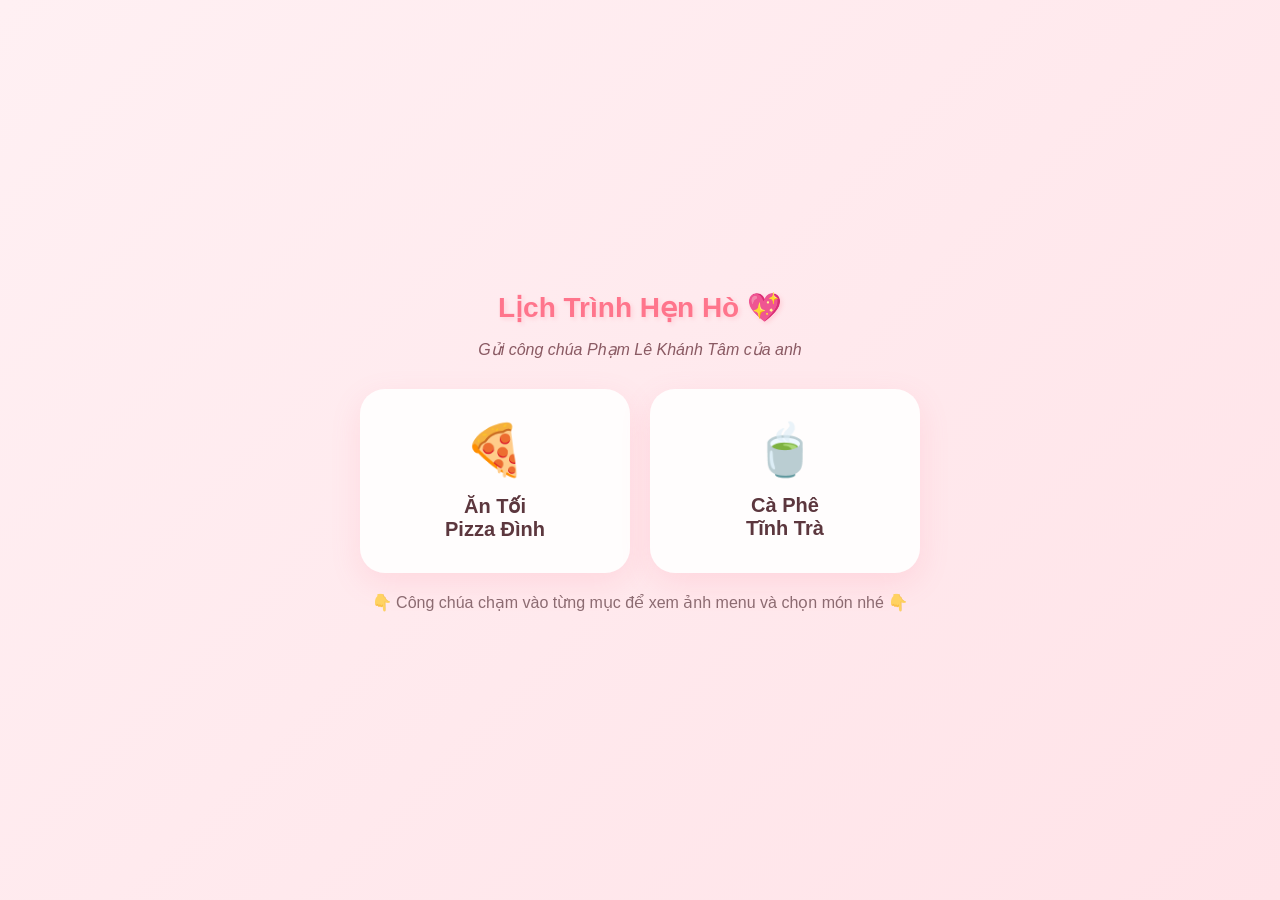
<file: index.html>
<!DOCTYPE html>
<html lang="vi">
<head>
    <meta charset="UTF-8">
    <meta name="viewport" content="width=device-width, initial-scale=1.0">
    <title>Lịch Trình Đi Chơi 💖</title>
    <link rel="stylesheet" href="style.css">
</head>
<body>
    <div class="container">
        <h1 class="title floating">Lịch Trình Hẹn Hò 💖</h1>
        <p class="subtitle floating-delayed">Gửi công chúa Phạm Lê Khánh Tâm của anh</p>
        
        <div class="menu-grid">
            <a href="pizza.html" class="card floating">
                <div class="card-icon">🍕</div>
                <div class="card-title">Ăn Tối<br>Pizza Đình</div>
            </a>
            <a href="cafe.html" class="card floating-delayed">
                <div class="card-icon">🍵</div>
                <div class="card-title">Cà Phê<br>Tĩnh Trà</div>
            </a>
        </div>
        <p style="text-align: center; opacity: 0.7;" class="floating">👇 Công chúa chạm vào từng mục để xem ảnh menu và chọn món nhé 👇</p>
    </div>
</body>
</html>
</file>
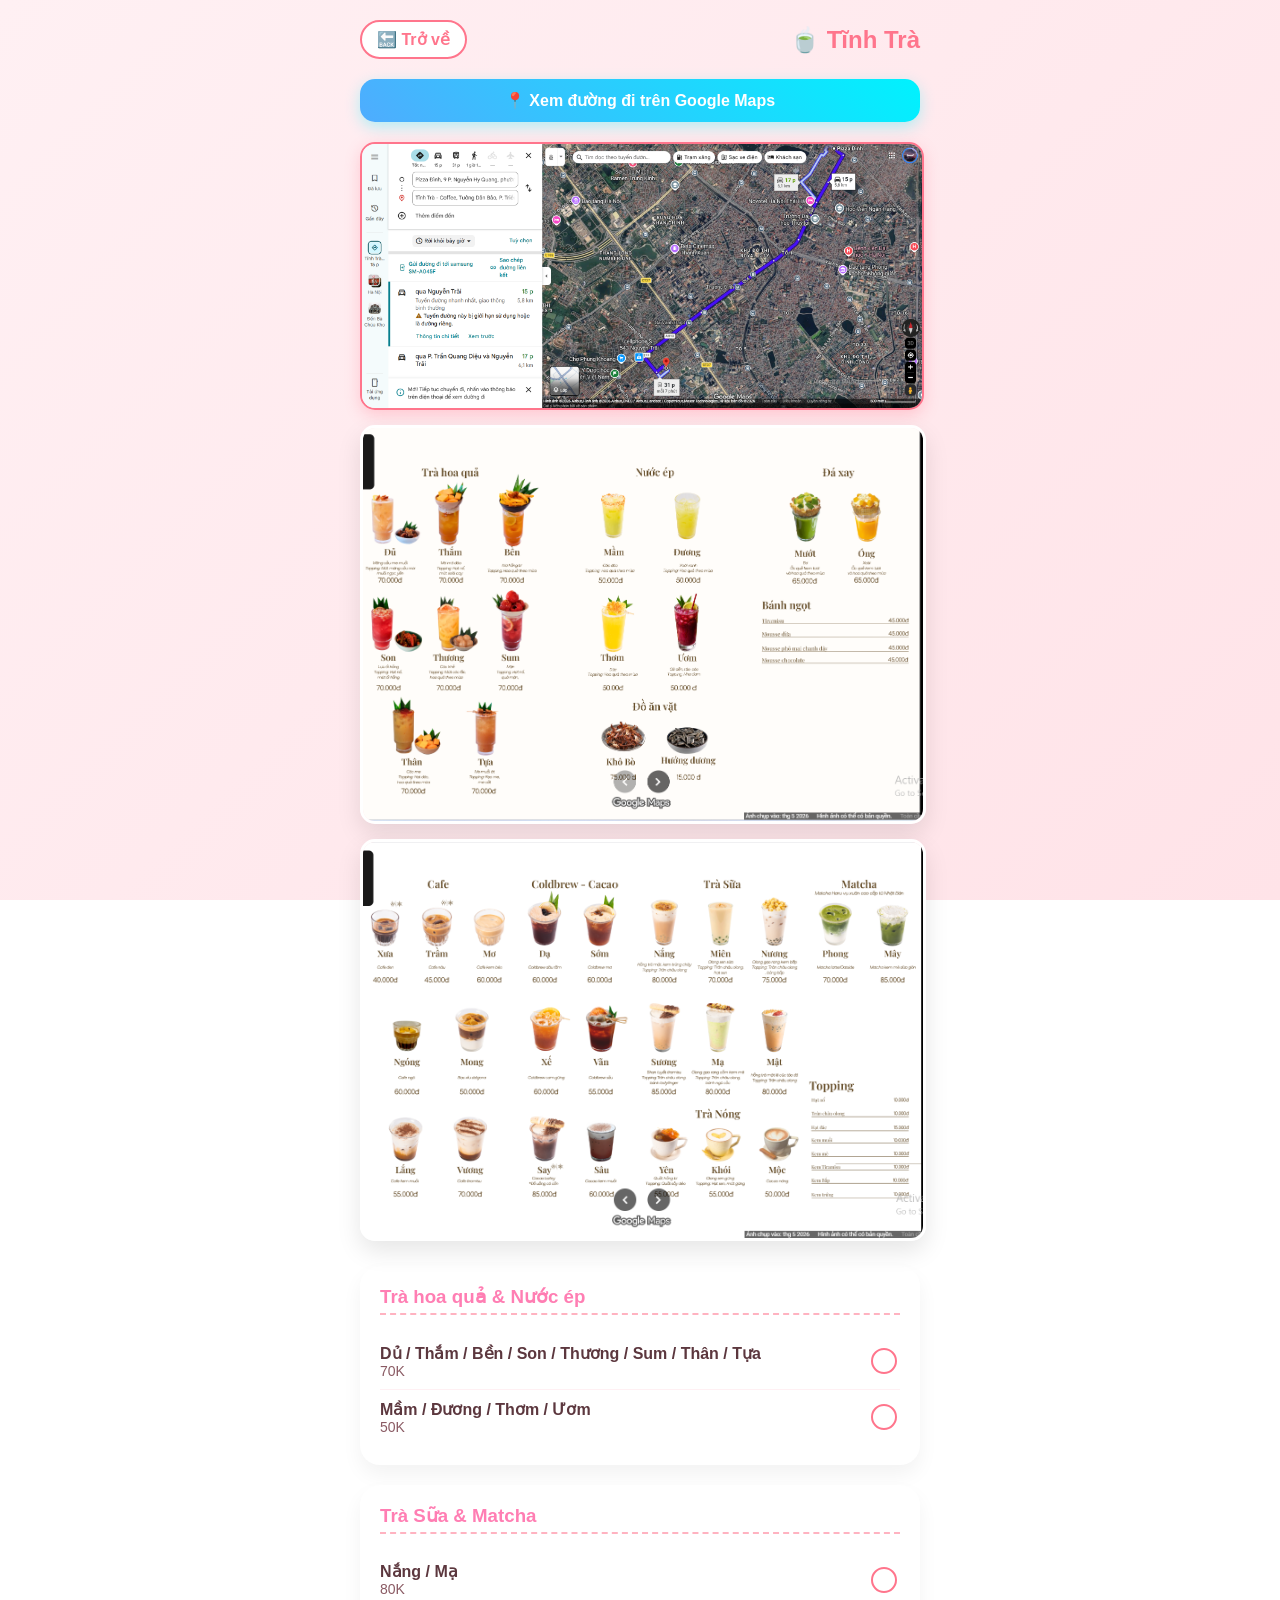
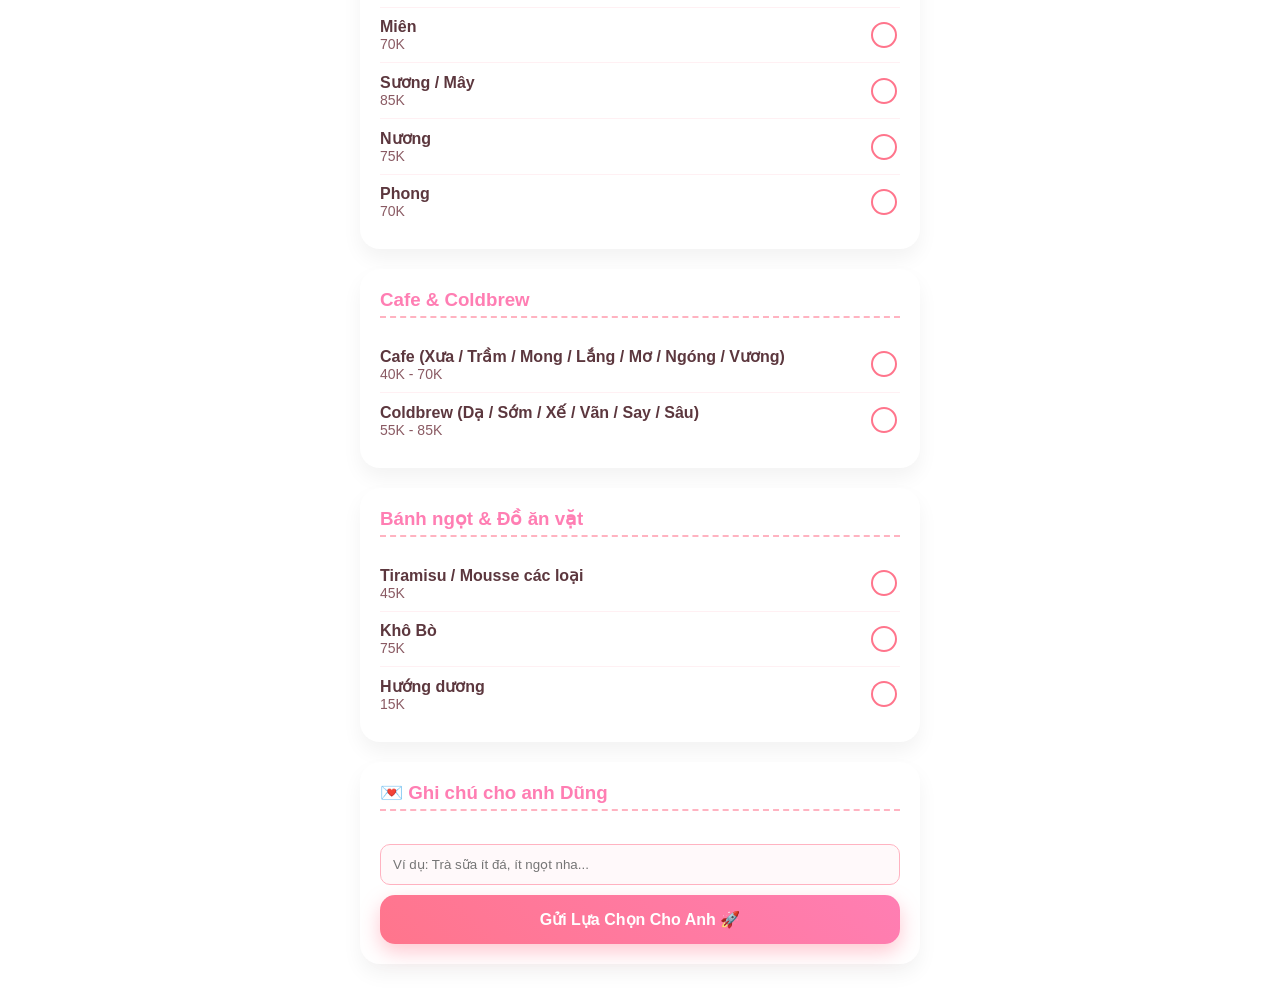
<file: cafe.html>
<!DOCTYPE html>
<html lang="vi">
<head>
    <meta charset="UTF-8">
    <meta name="viewport" content="width=device-width, initial-scale=1.0">
    <title>Tĩnh Trà - Menu</title>
    <link rel="stylesheet" href="style.css">
</head>
<body>
    <div class="container">
        <div class="header-bar">
            <a href="index.html" class="back-btn">🔙 Trở về</a>
            <h2 class="page-title">🍵 Tĩnh Trà</h2>
        </div>

        <a href="https://maps.app.goo.gl/aHru6aaRjqw3opLk8" target="_blank" class="map-btn floating">
            📍 Xem đường đi trên Google Maps
        </a>

        <div class="image-gallery floating" style="margin-bottom: 15px;">
            <!-- Thay "ban-do-cafe.jpg" bằng tên file ảnh thực tế của bạn -->
            <img src="./Screenshot 2026-09-03 135324.png" alt="Bản đồ đường đi Tĩnh Trà" style="border: 2px solid var(--primary); box-shadow: 0 5px 15px rgba(255,117,140,0.3);">
        </div>

        <!-- HÌNH ẢNH MENU CAFE -->
        <div class="image-gallery floating">
            <img src="./Screenshot 2026-09-03 133316.png" alt="Menu Trà hoa quả, Nước ép">
            <img src="./Screenshot 2026-09-03 133345.png" alt="Menu Cafe, Coldbrew, Trà sữa">
        </div>

        <div class="menu-section floating">
            <h3 class="category-title">Trà hoa quả & Nước ép</h3>
            <div class="menu-item"><div class="item-info"><div class="item-name">Dủ / Thắm / Bền / Son / Thương / Sum / Thân / Tựa</div><div class="item-price">70K</div></div><input type="checkbox" class="round-checkbox" value="Trà hoa quả"></div>
            <div class="menu-item"><div class="item-info"><div class="item-name">Mầm / Đương / Thơm / Ươm</div><div class="item-price">50K</div></div><input type="checkbox" class="round-checkbox" value="Nước ép"></div>
        </div>

        <div class="menu-section floating-delayed">
            <h3 class="category-title">Trà Sữa & Matcha</h3>
            <div class="menu-item"><div class="item-info"><div class="item-name">Nắng / Mạ</div><div class="item-price">80K</div></div><input type="checkbox" class="round-checkbox" value="Trà sữa (80K)"></div>
            <div class="menu-item"><div class="item-info"><div class="item-name">Miên</div><div class="item-price">70K</div></div><input type="checkbox" class="round-checkbox" value="Trà sữa Miên"></div>
            <div class="menu-item"><div class="item-info"><div class="item-name">Sương / Mây</div><div class="item-price">85K</div></div><input type="checkbox" class="round-checkbox" value="Trà sữa Sương/Mây"></div>
            <div class="menu-item"><div class="item-info"><div class="item-name">Nương</div><div class="item-price">75K</div></div><input type="checkbox" class="round-checkbox" value="Matcha Nương"></div>
            <div class="menu-item"><div class="item-info"><div class="item-name">Phong</div><div class="item-price">70K</div></div><input type="checkbox" class="round-checkbox" value="Matcha Phong"></div>
        </div>

        <div class="menu-section floating">
            <h3 class="category-title">Cafe & Coldbrew</h3>
            <div class="menu-item"><div class="item-info"><div class="item-name">Cafe (Xưa / Trầm / Mong / Lắng / Mơ / Ngóng / Vương)</div><div class="item-price">40K - 70K</div></div><input type="checkbox" class="round-checkbox" value="Cafe"></div>
            <div class="menu-item"><div class="item-info"><div class="item-name">Coldbrew (Dạ / Sớm / Xế / Vãn / Say / Sâu)</div><div class="item-price">55K - 85K</div></div><input type="checkbox" class="round-checkbox" value="Coldbrew"></div>
        </div>

        <div class="menu-section floating-delayed">
            <h3 class="category-title">Bánh ngọt & Đồ ăn vặt</h3>
            <div class="menu-item"><div class="item-info"><div class="item-name">Tiramisu / Mousse các loại</div><div class="item-price">45K</div></div><input type="checkbox" class="round-checkbox" value="Bánh ngọt"></div>
            <div class="menu-item"><div class="item-info"><div class="item-name">Khô Bò</div><div class="item-price">75K</div></div><input type="checkbox" class="round-checkbox" value="Khô bò"></div>
            <div class="menu-item"><div class="item-info"><div class="item-name">Hướng dương</div><div class="item-price">15K</div></div><input type="checkbox" class="round-checkbox" value="Hướng dương"></div>
        </div>

        <div class="menu-section">
            <h3 class="category-title">💌 Ghi chú cho anh Dũng</h3>
            <input type="text" class="note-input" placeholder="Ví dụ: Trà sữa ít đá, ít ngọt nha...">
            <button class="submit-btn" onclick="submitOrder('Tĩnh Trà', event)">Gửi Lựa Chọn Cho Anh 🚀</button>
        </div>
    </div>
    <script src="script.js"></script>
</body>
</html>
</file>
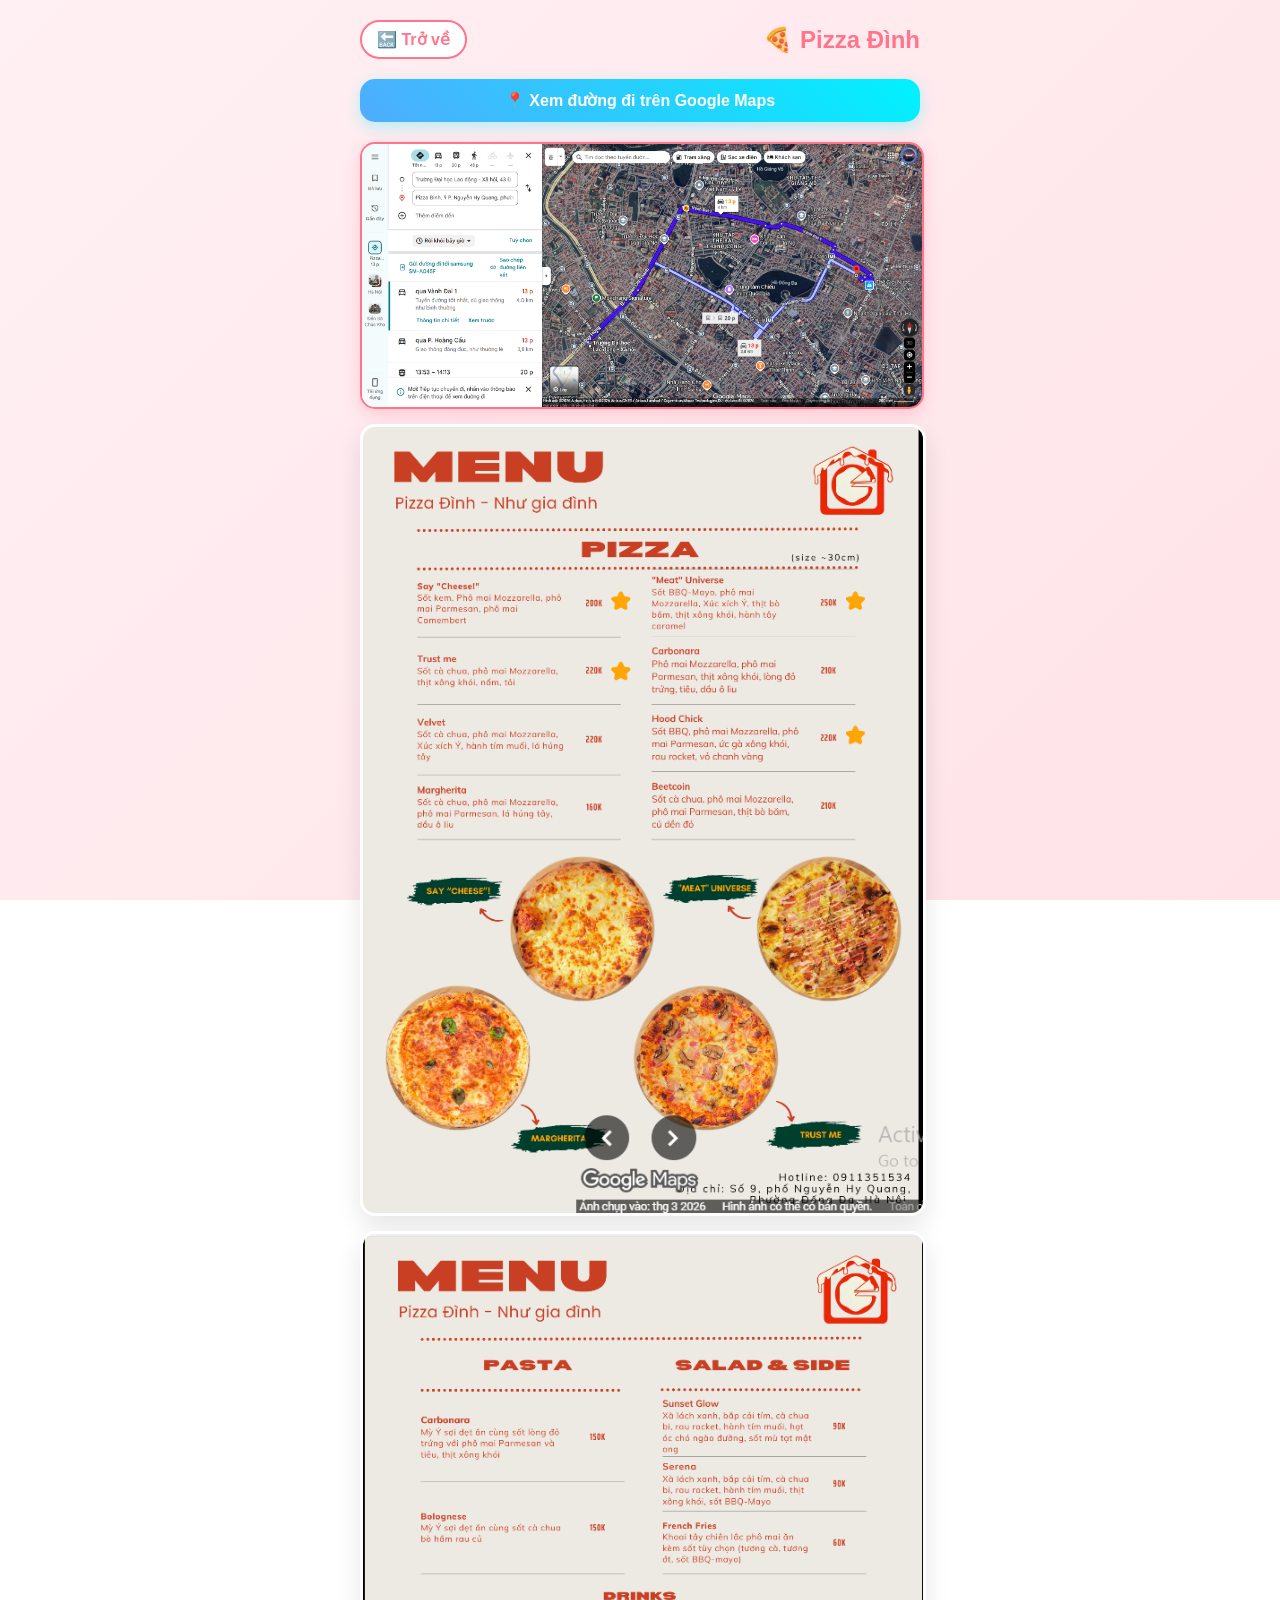
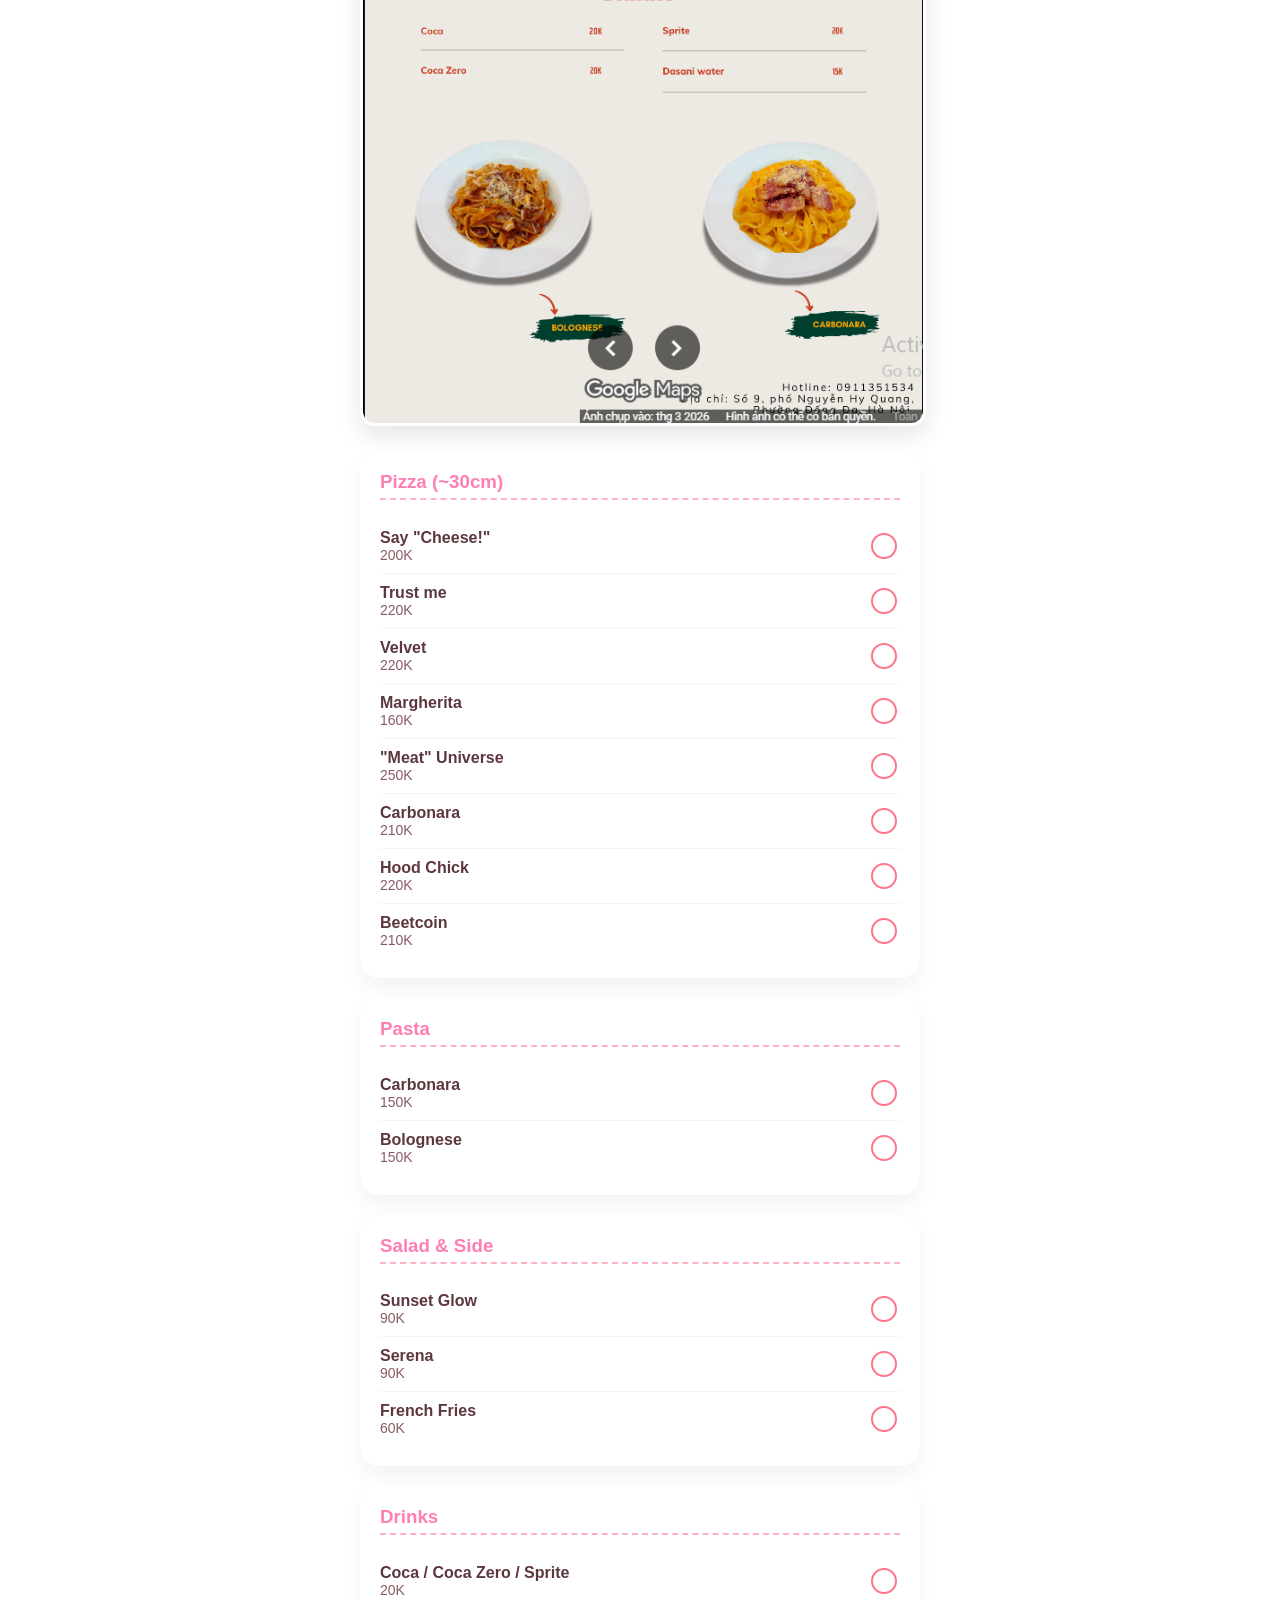
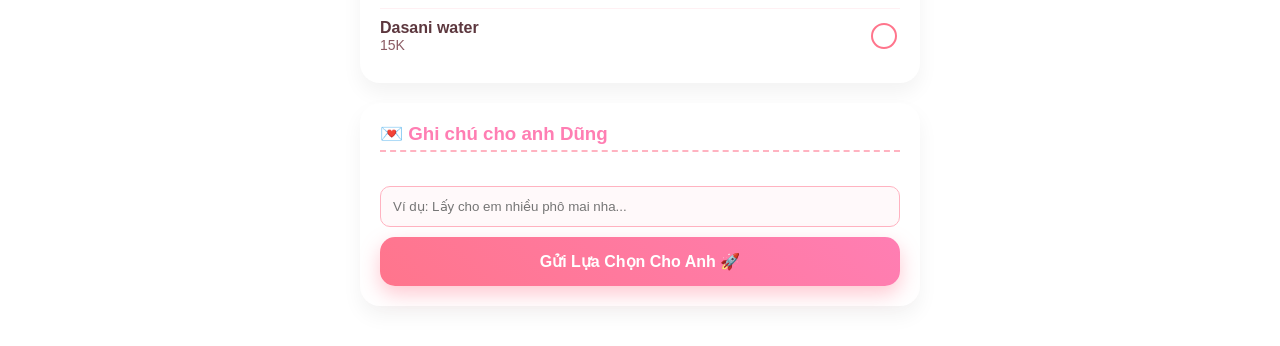
<file: pizza.html>
<!DOCTYPE html>
<html lang="vi">
<head>
    <meta charset="UTF-8">
    <meta name="viewport" content="width=device-width, initial-scale=1.0">
    <title>Pizza Đình - Menu</title>
    <link rel="stylesheet" href="style.css">
</head>
<body>
    <div class="container">
        <div class="header-bar">
            <a href="index.html" class="back-btn">🔙 Trở về</a>
            <h2 class="page-title">🍕 Pizza Đình</h2>
        </div>

        <a href="https://maps.app.goo.gl/K5kvKEPZY8NkrBSp9" target="_blank" class="map-btn floating">
            📍 Xem đường đi trên Google Maps
        </a>
        <div class="image-gallery floating" style="margin-bottom: 15px;">
            <!-- Thay "Ten_File_Anh_Map_Cua_Ban.jpg" bằng tên file ảnh bạn đã tải về -->
            <img src="./Screenshot 2026-09-03 135228.png" alt="Bản đồ đường đi" style="border: 2px solid var(--primary); box-shadow: 0 5px 15px rgba(255,117,140,0.3);">
        </div>

        <!-- HÌNH ẢNH MENU PIZZA -->
        <div class="image-gallery floating">
            <img src="Screenshot 2026-09-03 130127.png" alt="Menu Pizza các loại">
            <img src="Screenshot 2026-09-03 130048.png" alt="Menu Pasta và Nước">
        </div>

        <div class="menu-section floating">
            <h3 class="category-title">Pizza (~30cm)</h3>
            <div class="menu-item"><div class="item-info"><div class="item-name">Say "Cheese!"</div><div class="item-price">200K</div></div><input type="checkbox" class="round-checkbox" value="Pizza Say Cheese"></div>
            <div class="menu-item"><div class="item-info"><div class="item-name">Trust me</div><div class="item-price">220K</div></div><input type="checkbox" class="round-checkbox" value="Pizza Trust me"></div>
            <div class="menu-item"><div class="item-info"><div class="item-name">Velvet</div><div class="item-price">220K</div></div><input type="checkbox" class="round-checkbox" value="Pizza Velvet"></div>
            <div class="menu-item"><div class="item-info"><div class="item-name">Margherita</div><div class="item-price">160K</div></div><input type="checkbox" class="round-checkbox" value="Pizza Margherita"></div>
            <div class="menu-item"><div class="item-info"><div class="item-name">"Meat" Universe</div><div class="item-price">250K</div></div><input type="checkbox" class="round-checkbox" value="Pizza Meat Universe"></div>
            <div class="menu-item"><div class="item-info"><div class="item-name">Carbonara</div><div class="item-price">210K</div></div><input type="checkbox" class="round-checkbox" value="Pizza Carbonara"></div>
            <div class="menu-item"><div class="item-info"><div class="item-name">Hood Chick</div><div class="item-price">220K</div></div><input type="checkbox" class="round-checkbox" value="Pizza Hood Chick"></div>
            <div class="menu-item"><div class="item-info"><div class="item-name">Beetcoin</div><div class="item-price">210K</div></div><input type="checkbox" class="round-checkbox" value="Pizza Beetcoin"></div>
        </div>

        <div class="menu-section floating-delayed">
            <h3 class="category-title">Pasta</h3>
            <div class="menu-item"><div class="item-info"><div class="item-name">Carbonara</div><div class="item-price">150K</div></div><input type="checkbox" class="round-checkbox" value="Pasta Carbonara"></div>
            <div class="menu-item"><div class="item-info"><div class="item-name">Bolognese</div><div class="item-price">150K</div></div><input type="checkbox" class="round-checkbox" value="Pasta Bolognese"></div>
        </div>

        <div class="menu-section floating">
            <h3 class="category-title">Salad & Side</h3>
            <div class="menu-item"><div class="item-info"><div class="item-name">Sunset Glow</div><div class="item-price">90K</div></div><input type="checkbox" class="round-checkbox" value="Salad Sunset Glow"></div>
            <div class="menu-item"><div class="item-info"><div class="item-name">Serena</div><div class="item-price">90K</div></div><input type="checkbox" class="round-checkbox" value="Salad Serena"></div>
            <div class="menu-item"><div class="item-info"><div class="item-name">French Fries</div><div class="item-price">60K</div></div><input type="checkbox" class="round-checkbox" value="French Fries"></div>
        </div>

        <div class="menu-section floating-delayed">
            <h3 class="category-title">Drinks</h3>
            <div class="menu-item"><div class="item-info"><div class="item-name">Coca / Coca Zero / Sprite</div><div class="item-price">20K</div></div><input type="checkbox" class="round-checkbox" value="Nước ngọt"></div>
            <div class="menu-item"><div class="item-info"><div class="item-name">Dasani water</div><div class="item-price">15K</div></div><input type="checkbox" class="round-checkbox" value="Nước suối"></div>
        </div>

        <div class="menu-section">
            <h3 class="category-title">💌 Ghi chú cho anh Dũng</h3>
            <input type="text" class="note-input" placeholder="Ví dụ: Lấy cho em nhiều phô mai nha...">
            <button class="submit-btn" onclick="submitOrder('Pizza Đình', event)">Gửi Lựa Chọn Cho Anh 🚀</button>
        </div>
    </div>
    <script src="script.js"></script>
</body>
</html>
</file>
<file: style.css>
:root {
    --primary: #ff758c;
    --secondary: #ff7eb3;
    --bg: #fff0f3;
    --text: #5c373e;
    --card-bg: rgba(255, 255, 255, 0.9);
}

body {
    margin: 0;
    padding: 0;
    font-family: 'Quicksand', 'Segoe UI', Tahoma, sans-serif;
    background: linear-gradient(135deg, var(--bg), #ffe3e8);
    color: var(--text);
    min-height: 100vh;
    display: flex;
    justify-content: center;
    align-items: center;
    overflow-x: hidden;
    background-attachment: fixed;
}

.container {
    width: 100%;
    max-width: 600px;
    padding: 20px;
    box-sizing: border-box;
    position: relative;
}

/* Antigravity Effect */
@keyframes float {
    0% { transform: translateY(0px); }
    50% { transform: translateY(-12px); }
    100% { transform: translateY(0px); }
}

.floating {
    animation: float 4s ease-in-out infinite;
}
.floating-delayed {
    animation: float 4s ease-in-out infinite;
    animation-delay: 1s;
}

.title {
    text-align: center;
    color: var(--primary);
    font-size: 28px;
    margin-bottom: 5px;
    text-shadow: 2px 2px 4px rgba(255, 117, 140, 0.2);
}

.subtitle {
    text-align: center;
    font-style: italic;
    margin-bottom: 30px;
    color: #8a5a63;
}

/* Home Cards */
.menu-grid {
    display: flex;
    justify-content: center;
    gap: 20px;
    margin-bottom: 20px;
}

.card {
    background: var(--card-bg);
    border-radius: 25px;
    padding: 30px 20px;
    width: 45%;
    text-align: center;
    cursor: pointer;
    box-shadow: 0 10px 30px rgba(255, 117, 140, 0.15);
    transition: all 0.4s cubic-bezier(0.175, 0.885, 0.32, 1.275);
    border: 2px solid transparent;
    text-decoration: none;
    color: inherit;
    display: block;
}

.card:hover {
    transform: translateY(-15px) scale(1.05);
    border-color: var(--primary);
    box-shadow: 0 15px 35px rgba(255, 117, 140, 0.3);
}

.card-icon {
    font-size: 50px;
    margin-bottom: 15px;
}

.card-title {
    font-weight: bold;
    font-size: 20px;
}

/* Detail Pages */
.header-bar {
    display: flex;
    align-items: center;
    margin-bottom: 20px;
}

.back-btn {
    background: white;
    color: var(--primary);
    border: 2px solid var(--primary);
    padding: 8px 15px;
    border-radius: 20px;
    cursor: pointer;
    font-weight: bold;
    text-decoration: none;
    transition: 0.3s;
    display: inline-block;
}

.back-btn:hover {
    background: var(--primary);
    color: white;
}

.page-title {
    flex-grow: 1;
    text-align: right;
    color: var(--primary);
    margin: 0;
}

.map-btn {
    display: block;
    text-align: center;
    background: linear-gradient(45deg, #4facfe 0%, #00f2fe 100%);
    color: white;
    padding: 12px;
    border-radius: 15px;
    text-decoration: none;
    font-weight: bold;
    margin-bottom: 20px;
    box-shadow: 0 5px 15px rgba(0, 242, 254, 0.3);
    transition: 0.3s;
}
.map-btn:hover {
    transform: translateY(-3px);
}

/* Image Display for Menus */
.image-gallery {
    display: flex;
    flex-direction: column;
    gap: 15px;
    margin-bottom: 25px;
}

.image-gallery img {
    width: 100%;
    border-radius: 15px;
    box-shadow: 0 10px 25px rgba(0,0,0,0.1);
    border: 3px solid white;
    object-fit: contain;
    transition: transform 0.3s ease;
}

.image-gallery img:hover {
    transform: scale(1.02);
}


.menu-section {
    background: white;
    border-radius: 20px;
    padding: 20px;
    margin-bottom: 20px;
    box-shadow: 0 10px 20px rgba(0,0,0,0.05);
}

.category-title {
    color: var(--secondary);
    border-bottom: 2px dashed #ffb3c1;
    padding-bottom: 5px;
    margin-top: 0;
}

.menu-item {
    display: flex;
    justify-content: space-between;
    align-items: center;
    padding: 10px 0;
    border-bottom: 1px solid #fff0f3;
}
.menu-item:last-child {
    border-bottom: none;
}

.item-info {
    flex-grow: 1;
}
.item-name {
    font-weight: bold;
    font-size: 16px;
}
.item-price {
    color: #8a5a63;
    font-size: 14px;
}

/* Nút tròn Checkbox (Custom Radio/Checkbox) */
.round-checkbox {
    appearance: none;
    -webkit-appearance: none;
    width: 26px;
    height: 26px;
    border: 2px solid var(--primary);
    border-radius: 50%;
    outline: none;
    cursor: pointer;
    position: relative;
    transition: 0.3s;
    margin-left: 15px;
    background: white;
    flex-shrink: 0;
}

.round-checkbox:checked {
    background-color: var(--primary);
    border-color: var(--primary);
    box-shadow: 0 0 10px rgba(255, 117, 140, 0.5);
}

.round-checkbox:checked::after {
    content: '❤';
    color: white;
    position: absolute;
    top: 50%;
    left: 50%;
    transform: translate(-50%, -45%);
    font-size: 14px;
}

.submit-btn {
    width: 100%;
    background: linear-gradient(45deg, var(--primary), var(--secondary));
    color: white;
    border: none;
    padding: 15px;
    border-radius: 15px;
    font-weight: bold;
    font-size: 16px;
    cursor: pointer;
    transition: 0.3s;
    box-shadow: 0 8px 20px rgba(255,117,140,0.4);
    margin-top: 10px;
}

.submit-btn:hover {
    transform: translateY(-5px);
    box-shadow: 0 12px 25px rgba(255,117,140,0.5);
}

.note-input {
    width: 100%;
    padding: 12px;
    margin-top: 15px;
    border: 1px solid #ffb3c1;
    border-radius: 10px;
    box-sizing: border-box;
    font-family: inherit;
    background: #fff9fa;
}
</file>
